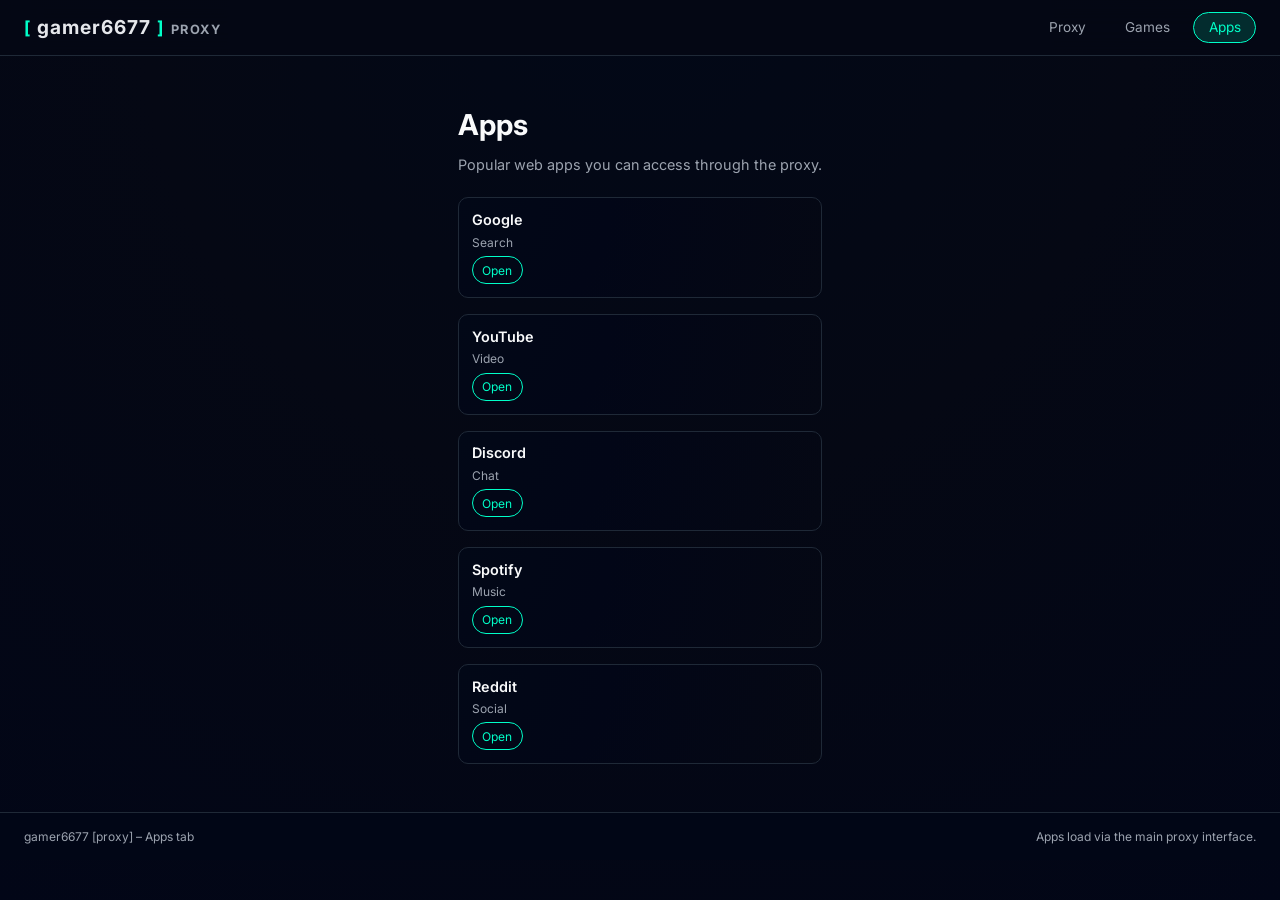
<file: public/apps.html>
<!DOCTYPE html>
<html lang="en">
<head>
  <meta charset="UTF-8" />
  <title>Apps – gamer6677 [proxy]</title>
  <meta name="viewport" content="width=device-width, initial-scale=1" />
  <link rel="stylesheet" href="index.css" />
</head>
<body>
  <header class="site-header">
    <div class="logo">
      <span class="logo-bracket">[</span>
      <span class="logo-text">gamer6677</span>
      <span class="logo-bracket">]</span>
      <span class="logo-sub">proxy</span>
    </div>
    <nav class="nav-tabs">
      <a class="tab" href="index.html">Proxy</a>
      <a class="tab" href="games.html">Games</a>
      <a class="tab active" href="apps.html">Apps</a>
    </nav>
  </header>

  <main class="page-container">
    <h1 class="page-title">Apps</h1>
    <p class="page-sub">
      Popular web apps you can access through the proxy.
    </p>

    <div class="grid">
      <div class="card">
        <div class="card-title">Google</div>
        <div class="card-sub">Search</div>
        <a class="card-link" href="https://www.google.com" data-proxy>
          Open
        </a>
      </div>

      <div class="card">
        <div class="card-title">YouTube</div>
        <div class="card-sub">Video</div>
        <a class="card-link" href="https://www.youtube.com" data-proxy>
          Open
        </a>
      </div>

      <div class="card">
        <div class="card-title">Discord</div>
        <div class="card-sub">Chat</div>
        <a class="card-link" href="https://discord.com/app" data-proxy>
          Open
        </a>
      </div>

      <div class="card">
        <div class="card-title">Spotify</div>
        <div class="card-sub">Music</div>
        <a class="card-link" href="https://open.spotify.com" data-proxy>
          Open
        </a>
      </div>

      <div class="card">
        <div class="card-title">Reddit</div>
        <div class="card-sub">Social</div>
        <a class="card-link" href="https://www.reddit.com" data-proxy>
          Open
        </a>
      </div>
    </div>
  </main>

  <footer class="site-footer">
    <div class="footer-row">
      <span>gamer6677 [proxy] – Apps tab</span>
      <span>Apps load via the main proxy interface.</span>
    </div>
  </footer>

  <script>
    document.addEventListener("click", (event) => {
      const link = event.target.closest("[data-proxy]");
      if (!link) return;

      event.preventDefault();
      const url = link.href;

      const mainPage = window.open("", "gamer6677-proxy");
      if (mainPage && !mainPage.closed) {
        mainPage.focus();
        mainPage.postMessage(
          { type: "gamer6677-proxy-navigate", url },
          "*"
        );
      } else {
        window.open(`index.html?url=${encodeURIComponent(url)}`, "_blank");
      }
    });
  </script>
</body>
</html>
</file>
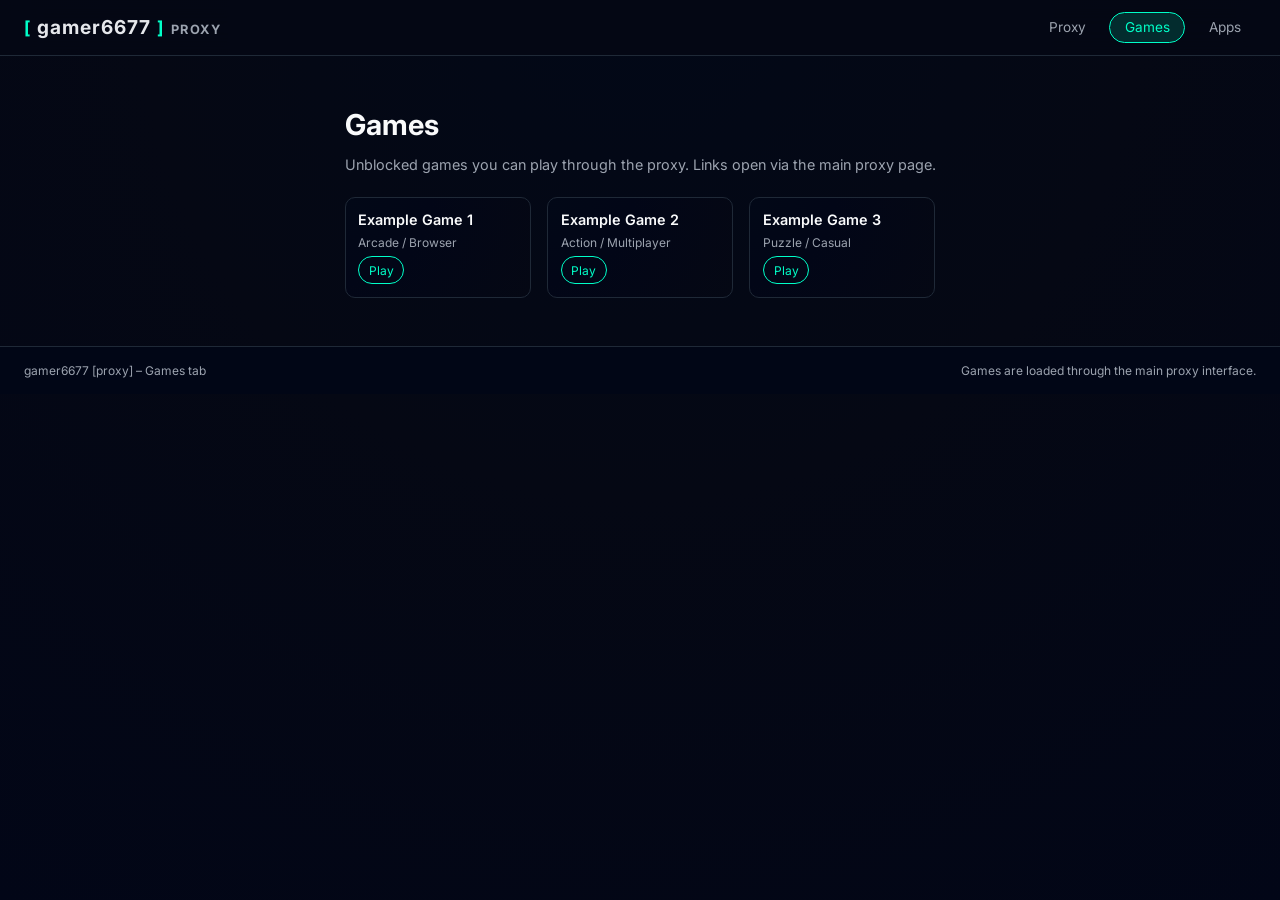
<file: public/games.html>
<!DOCTYPE html>
<html lang="en">
<head>
  <meta charset="UTF-8" />
  <title>Games – gamer6677 [proxy]</title>
  <meta name="viewport" content="width=device-width, initial-scale=1" />
  <link rel="stylesheet" href="index.css" />
</head>
<body>
  <header class="site-header">
    <div class="logo">
      <span class="logo-bracket">[</span>
      <span class="logo-text">gamer6677</span>
      <span class="logo-bracket">]</span>
      <span class="logo-sub">proxy</span>
    </div>
    <nav class="nav-tabs">
      <a class="tab" href="index.html">Proxy</a>
      <a class="tab active" href="games.html">Games</a>
      <a class="tab" href="apps.html">Apps</a>
    </nav>
  </header>

  <main class="page-container">
    <h1 class="page-title">Games</h1>
    <p class="page-sub">
      Unblocked games you can play through the proxy. Links open via the main proxy page.
    </p>

    <div class="grid">
      <div class="card">
        <div class="card-title">Example Game 1</div>
        <div class="card-sub">Arcade / Browser</div>
        <a class="card-link" href="https://example.com/game1" data-proxy>
          Play
        </a>
      </div>

      <div class="card">
        <div class="card-title">Example Game 2</div>
        <div class="card-sub">Action / Multiplayer</div>
        <a class="card-link" href="https://example.com/game2" data-proxy>
          Play
        </a>
      </div>

      <div class="card">
        <div class="card-title">Example Game 3</div>
        <div class="card-sub">Puzzle / Casual</div>
        <a class="card-link" href="https://example.com/game3" data-proxy>
          Play
        </a>
      </div>
    </div>
  </main>

  <footer class="site-footer">
    <div class="footer-row">
      <span>gamer6677 [proxy] – Games tab</span>
      <span>Games are loaded through the main proxy interface.</span>
    </div>
  </footer>

  <script>
    // When a game card is clicked, open it in the main proxy page
    document.addEventListener("click", (event) => {
      const link = event.target.closest("[data-proxy]");
      if (!link) return;

      event.preventDefault();
      const url = link.href;

      // If the main proxy page is open in another tab, reuse it
      const mainPage = window.open("", "gamer6677-proxy");
      if (mainPage && !mainPage.closed) {
        mainPage.focus();
        mainPage.postMessage(
          { type: "gamer6677-proxy-navigate", url },
          "*"
        );
      } else {
        // Fallback: open the main page with the URL as a query param
        window.open(`index.html?url=${encodeURIComponent(url)}`, "_blank");
      }
    });
  </script>
</body>
</html>
</file>
<file: public/index.css>
@import url("https://fonts.googleapis.com/css2?family=Inter:wght@300;400;600;700&family=JetBrains+Mono:wght@400;600&display=swap");

:root {
  --bg: #050814;
  --bg-alt: #0a1024;
  --border: #1f2937;
  --accent: #00ffc8;
  --accent-soft: rgba(0, 255, 200, 0.15);
  --text: #f9fafb;
  --muted: #9ca3af;
  --danger: #ff6b6b;
  --card-bg: #020617;
  --radius-lg: 16px;
  --radius-md: 10px;
  --radius-sm: 6px;
  --shadow-soft: 0 10px 25px rgba(0, 0, 0, 0.45);
}

*,
*::before,
*::after {
  box-sizing: border-box;
}

body {
  font-family: "Inter", system-ui, -apple-system, BlinkMacSystemFont, sans-serif;
  margin: 0;
  padding: 0;
  background: radial-gradient(circle at top, #020817 0, #050814 45%, #020617 100%);
  color: var(--text);
  min-height: 100vh;
  display: flex;
  flex-direction: column;
}

.site-header {
  position: sticky;
  top: 0;
  z-index: 20;
  backdrop-filter: blur(16px);
  background: rgba(5, 8, 20, 0.9);
  border-bottom: 1px solid var(--border);
  padding: 0.75rem 1.5rem;
  display: flex;
  align-items: center;
  justify-content: space-between;
}

.logo {
  display: flex;
  align-items: baseline;
  gap: 0.4rem;
  font-weight: 700;
  letter-spacing: 0.06em;
}

.logo-bracket {
  color: var(--accent);
  font-size: 1.1rem;
}

.logo-text {
  font-size: 1.2rem;
  color: #e5e7eb;
}

.logo-sub {
  font-size: 0.8rem;
  color: var(--muted);
  text-transform: uppercase;
  letter-spacing: 0.12em;
}

.nav-tabs {
  display: flex;
  gap: 0.5rem;
}

.tab {
  padding: 0.4rem 0.9rem;
  border-radius: 999px;
  border: 1px solid transparent;
  color: var(--muted);
  text-decoration: none;
  font-size: 0.85rem;
  transition: all 0.15s ease;
}

.tab:hover {
  color: var(--text);
  border-color: var(--border);
  background: rgba(15, 23, 42, 0.8);
}

.tab.active {
  color: var(--accent);
  border-color: var(--accent);
  background: var(--accent-soft);
}

.main-container {
  flex: 1;
  display: flex;
  justify-content: center;
  align-items: flex-start;
  padding: 3.5rem 1.5rem 2rem;
}

.hero {
  max-width: 900px;
  width: 100%;
}

.hero-title {
  font-size: 2.3rem;
  margin-bottom: 0.5rem;
}

.hero-alt {
  color: var(--accent);
}

.hero-sub {
  color: var(--muted);
  font-size: 0.95rem;
  margin-bottom: 2rem;
}

.proxy-form {
  margin-bottom: 1rem;
}

.input-row {
  display: flex;
  gap: 0.5rem;
}

.proxy-input {
  flex: 1;
  padding: 0.7rem 1rem;
  border-radius: var(--radius-lg);
  border: 1px solid var(--border);
  background: var(--bg-alt);
  color: var(--text);
  font-size: 0.95rem;
  outline: none;
  transition: border-color 0.15s ease, box-shadow 0.15s ease, background-color 0.15s ease;
}

.proxy-input:focus {
  border-color: var(--accent);
  box-shadow: 0 0 0 1px rgba(0, 255, 200, 0.4);
  background: #020a1f;
}

.proxy-button {
  padding: 0.7rem 1.3rem;
  border-radius: var(--radius-lg);
  border: none;
  background: linear-gradient(135deg, #00ffc8, #00b4d8);
  color: #020617;
  font-weight: 600;
  font-size: 0.95rem;
  cursor: pointer;
}

.search-hint {
  margin-top: 0.4rem;
  font-size: 0.8rem;
  color: var(--muted);
}

.proxy-error {
  margin-top: 0.7rem;
  color: var(--danger);
  font-size: 0.85rem;
  min-height: 1.2rem;
}

.site-footer {
  padding: 1rem 1.5rem;
  border-top: 1px solid var(--border);
  background: rgba(2, 6, 23, 0.9);
}

.footer-row {
  display: flex;
  flex-wrap: wrap;
  justify-content: space-between;
  gap: 0.5rem;
  font-size: 0.75rem;
  color: var(--muted);
}

.footer-row a {
  color: var(--accent);
  text-decoration: none;
}

.footer-row a:hover {
  text-decoration: underline;
}

/* Proxy frame – when a site is loaded via Scramjet */
#proxy-frame {
  position: absolute;
  inset: 0;
  width: 100vw;
  height: 100vh;
  border: none;
  background: #020617;
  z-index: 30;
}

/* Basic page layout for Games / Apps pages */
.page-container {
  max-width: 1100px;
  margin: 0 auto;
  padding: 2rem 1.5rem 3rem;
}

.page-title {
  font-size: 1.8rem;
  margin-bottom: 0.5rem;
}

.page-sub {
  color: var(--muted);
  font-size: 0.9rem;
  margin-bottom: 1.5rem;
}

.grid {
  display: grid;
  grid-template-columns: repeat(auto-fill, minmax(180px, 1fr));
  gap: 1rem;
}

.card {
  background: radial-gradient(circle at top left, #020817 0, #020617 40%, #050814 100%);
  border-radius: var(--radius-md);
  border: 1px solid var(--border);
  padding: 0.8rem;
  display: flex;
  flex-direction: column;
  gap: 0.4rem;
}

.card-title {
  font-size: 0.9rem;
  font-weight: 600;
}

.card-sub {
  font-size: 0.75rem;
  color: var(--muted);
}

.card-link {
  margin-top: auto;
  padding: 0.35rem 0.6rem;
  border-radius: 999px;
  border: 1px solid var(--accent);
  color: var(--accent);
  font-size: 0.75rem;
  text-decoration: none;
  transition: background-color 0.12s ease, transform 0.06s ease;
  align-self: flex-start;
}

.card-link:hover {
  background: var(--accent-soft);
  transform: translateY(-1px);
}

.card-link:active {
  transform: translateY(0);
}
</file>
